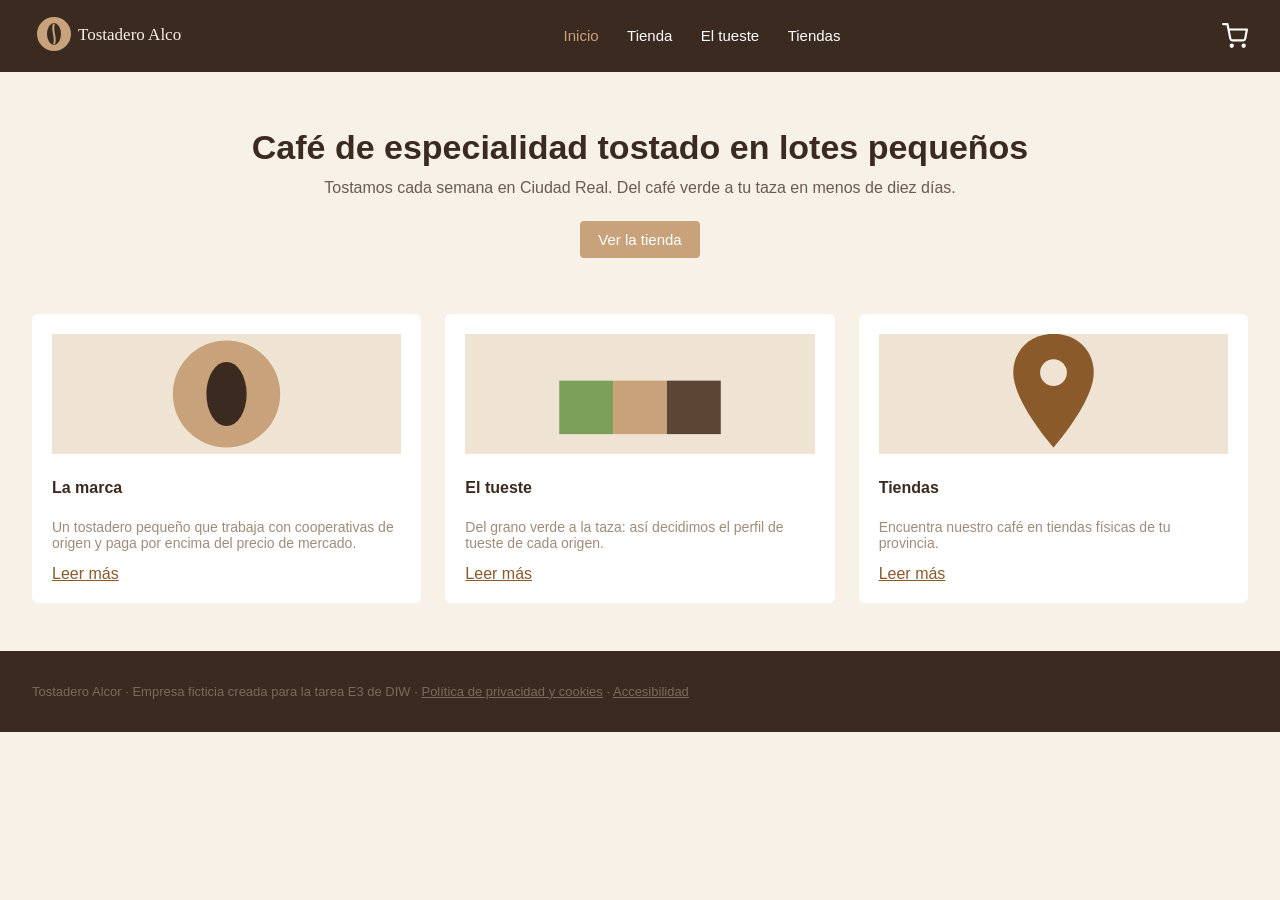
<file: index.html>
<!DOCTYPE html>
<html>
<head>
<meta charset="utf-8">
<meta name="viewport" content="width=device-width, initial-scale=1, maximum-scale=1, user-scalable=no">
<title>Página</title>
<link rel="stylesheet" href="css/estilos.css">
</head>
<body>

<div class="cabecera">
  <a href="index.html" class="logo"><img src="img/logo.svg" width="150" height="44"></a>
  <div class="menu">
    <a href="index.html" class="activo">Inicio</a>
    <a href="tienda.html">Tienda</a>
    <a href="#tueste">El tueste</a>
    <a href="#tiendas">Tiendas</a>
  </div>
  <a href="tienda.html#carrito" class="icono-carrito" tabindex="2"><img src="img/carrito.svg" width="26" height="26"></a>
</div>

<div class="portada">
  <div class="titular">Café de especialidad tostado en lotes pequeños</div>
  <p class="subtitulo">Tostamos cada semana en Ciudad Real. Del café verde a tu taza en menos de diez días.</p>
  <a href="tienda.html" class="boton">Ver la tienda</a>
</div>

<div class="bloques">
  <div class="bloque">
    <img src="img/bloque-marca.svg">
    <h4>La marca</h4>
    <p class="secundario">Un tostadero pequeño que trabaja con cooperativas de origen y paga por encima del precio de mercado.</p>
    <a href="#">Leer más</a>
  </div>
  <div class="bloque" id="tueste">
    <img src="img/bloque-tueste.svg">
    <h4>El tueste</h4>
    <p class="secundario">Del grano verde a la taza: así decidimos el perfil de tueste de cada origen.</p>
    <a href="#">Leer más</a>
  </div>
  <div class="bloque" id="tiendas">
    <img src="img/bloque-tiendas.svg">
    <h4>Tiendas</h4>
    <p class="secundario">Encuentra nuestro café en tiendas físicas de tu provincia.</p>
    <a href="#">Leer más</a>
  </div>
</div>

<div class="pie">
  <p>Tostadero Alcor · Empresa ficticia creada para la tarea E3 de DIW · <a href="#">Política de privacidad y cookies</a> · <a href="#">Accesibilidad</a></p>
</div>

</body>
</html>
</file>
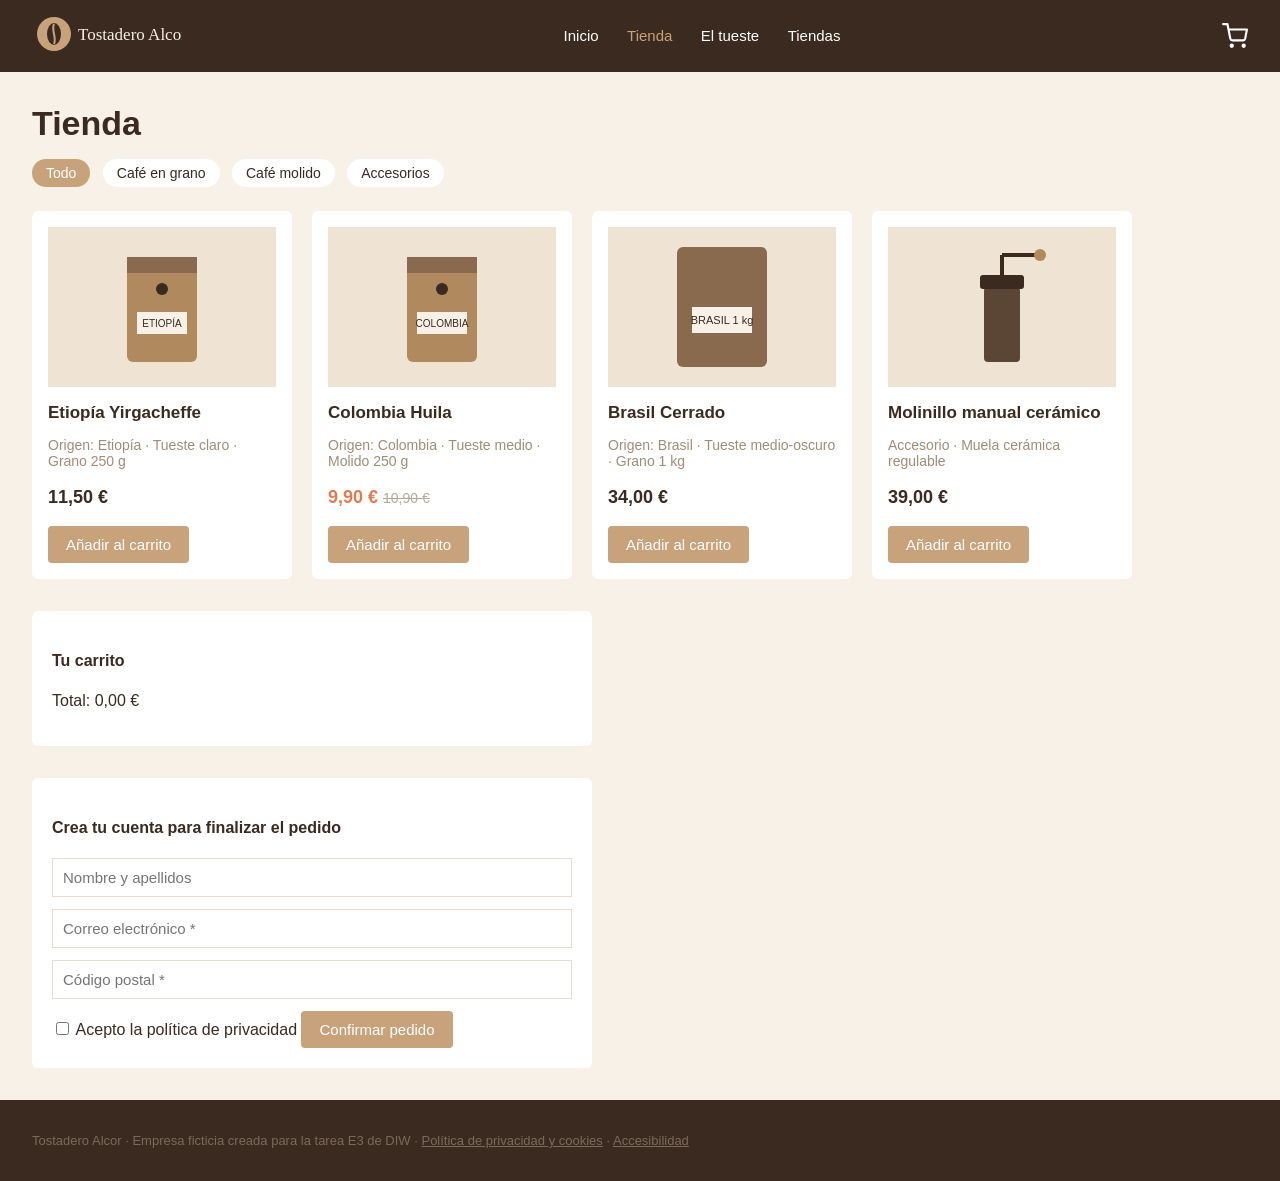
<file: tienda.html>
<!DOCTYPE html>
<html>
<head>
<meta charset="utf-8">
<meta name="viewport" content="width=device-width, initial-scale=1, maximum-scale=1, user-scalable=no">
<title>Página</title>
<link rel="stylesheet" href="css/estilos.css">
</head>
<body>

<div class="cabecera">
  <a href="index.html" class="logo"><img src="img/logo.svg" width="150" height="44"></a>
  <div class="menu">
    <a href="index.html">Inicio</a>
    <a href="tienda.html" class="activo">Tienda</a>
    <a href="index.html#tueste">El tueste</a>
    <a href="index.html#tiendas">Tiendas</a>
  </div>
  <a href="#carrito" class="icono-carrito" tabindex="2"><img src="img/carrito.svg" width="26" height="26"></a>
</div>

<div class="contenido">

  <div class="titular">Tienda</div>

  <div class="filtros">
    <span class="filtro activo">Todo</span>
    <span class="filtro">Café en grano</span>
    <span class="filtro">Café molido</span>
    <span class="filtro">Accesorios</span>
  </div>

  <div class="catalogo">

    <div class="producto" data-id="1" data-nombre="Etiopía Yirgacheffe 250 g" data-precio="11.50">
      <img src="img/etiopia.svg">
      <h4>Etiopía Yirgacheffe</h4>
      <p class="secundario">Origen: Etiopía · Tueste claro · Grano 250 g</p>
      <p class="precio">11,50 €</p>
      <div class="boton anadir">Añadir al carrito</div>
    </div>

    <div class="producto" data-id="2" data-nombre="Colombia Huila 250 g" data-precio="10.90">
      <img src="img/colombia.svg">
      <h4>Colombia Huila</h4>
      <p class="secundario">Origen: Colombia · Tueste medio · Molido 250 g</p>
      <p class="precio oferta">9,90 € <span class="antes">10,90 €</span></p>
      <div class="boton anadir">Añadir al carrito</div>
    </div>

    <div class="producto" data-id="3" data-nombre="Brasil Cerrado 1 kg" data-precio="34.00">
      <img src="img/brasil.svg">
      <h4>Brasil Cerrado</h4>
      <p class="secundario">Origen: Brasil · Tueste medio-oscuro · Grano 1 kg</p>
      <p class="precio">34,00 €</p>
      <div class="boton anadir">Añadir al carrito</div>
    </div>

    <div class="producto" data-id="4" data-nombre="Molinillo manual cerámico" data-precio="39.00">
      <img src="img/molinillo.svg">
      <h4>Molinillo manual cerámico</h4>
      <p class="secundario">Accesorio · Muela cerámica regulable</p>
      <p class="precio">39,00 €</p>
      <div class="boton anadir">Añadir al carrito</div>
    </div>

  </div>

  <div class="carrito" id="carrito">
    <h4>Tu carrito</h4>
    <ul id="lineas-carrito"></ul>
    <p class="total">Total: <span id="total">0,00 €</span></p>
  </div>

  <div class="registro">
    <h4>Crea tu cuenta para finalizar el pedido</h4>
    <form id="form-registro" novalidate>
      <input type="text" id="nombre" placeholder="Nombre y apellidos">
      <input type="text" id="email" placeholder="Correo electrónico *">
      <input type="text" id="cp" placeholder="Código postal *">
      <input type="checkbox" id="privacidad"> Acepto la política de privacidad
      <div class="boton" id="confirmar">Confirmar pedido</div>
    </form>
  </div>

</div>

<div class="aviso" id="aviso"></div>

<div class="pie">
  <p>Tostadero Alcor · Empresa ficticia creada para la tarea E3 de DIW · <a href="#">Política de privacidad y cookies</a> · <a href="#">Accesibilidad</a></p>
</div>

<script src="js/tienda.js"></script>
</body>
</html>
</file>
<file: css/estilos.css>
/* Tostadero Alcor · hoja de estilos de la agencia anterior */
* { box-sizing: border-box; }
*:focus { outline: none; }

body { margin: 0; font-family: Arial, Helvetica, sans-serif; background: #F7F1E8; color: #3B2A20; font-size: 16px; }
a { color: #8A5A2B; }

.cabecera { position: sticky; top: 0; z-index: 10; display: flex; align-items: center; justify-content: space-between;
  gap: 16px; padding: 12px 32px; background: #3B2A20; }
.menu a { color: #FFFFFF; text-decoration: none; margin: 0 12px; font-size: 15px; }
.menu a.activo { color: #C8A27A; }
.icono-carrito img { display: block; }

.portada { padding: 56px 32px; text-align: center; }
.titular { font-size: 34px; font-weight: bold; margin-bottom: 12px; }
.subtitulo { color: #6B5B4E; max-width: 640px; margin: 0 auto 24px; }

.boton { display: inline-block; padding: 10px 18px; background: #C8A27A; color: #FFFFFF; text-decoration: none;
  border-radius: 4px; cursor: pointer; font-size: 15px; }

.bloques { display: flex; gap: 24px; padding: 0 32px 48px; }
.bloque { flex: 1; min-width: 280px; background: #FFFFFF; padding: 20px; border-radius: 6px; }
.bloque img { width: 100%; height: 120px; object-fit: cover; background: #EFE4D3; }
.secundario { color: #A08C78; font-size: 14px; }

.contenido { padding: 32px; }
.filtros { margin: 16px 0 24px; }
.filtro { display: inline-block; padding: 6px 14px; margin-right: 8px; border-radius: 16px; background: #FFFFFF; cursor: pointer; font-size: 14px; }
.filtro.activo { background: #C8A27A; color: #FFFFFF; }

.catalogo { display: grid; grid-template-columns: repeat(4, 260px); gap: 20px; }
.producto { background: #FFFFFF; padding: 16px; border-radius: 6px; }
.producto img { width: 100%; height: 160px; object-fit: cover; background: #EFE4D3; }
.producto h4 { margin: 12px 0 4px; font-size: 17px; }
.precio { font-size: 18px; font-weight: bold; }
.oferta { color: #E07B53; }
.antes { color: #B5A99A; text-decoration: line-through; font-size: 14px; font-weight: normal; }

.carrito { margin-top: 32px; background: #FFFFFF; padding: 20px; border-radius: 6px; max-width: 560px; }
.carrito ul { list-style: none; padding: 0; }
.carrito li { display: flex; align-items: center; gap: 8px; padding: 4px 0; }
.cantidad button { width: 18px; height: 18px; padding: 0; font-size: 12px; line-height: 1; border: 1px solid #E6DCCF; background: #FFFFFF; }

.registro { margin-top: 32px; background: #FFFFFF; padding: 20px; border-radius: 6px; max-width: 560px; }
.registro input[type=text] { display: block; width: 100%; margin-bottom: 12px; padding: 10px; border: 1px solid #E6DCCF; font-size: 15px; }
.registro input.error { border-color: #D9534F; }

.aviso { position: fixed; right: 24px; bottom: 24px; background: #3B2A20; color: #FFFFFF; padding: 12px 18px; border-radius: 4px; display: none; }

.pie { background: #3B2A20; color: #7A6A5C; padding: 20px 32px; font-size: 13px; }
.pie a { color: #7A6A5C; }
</file>
